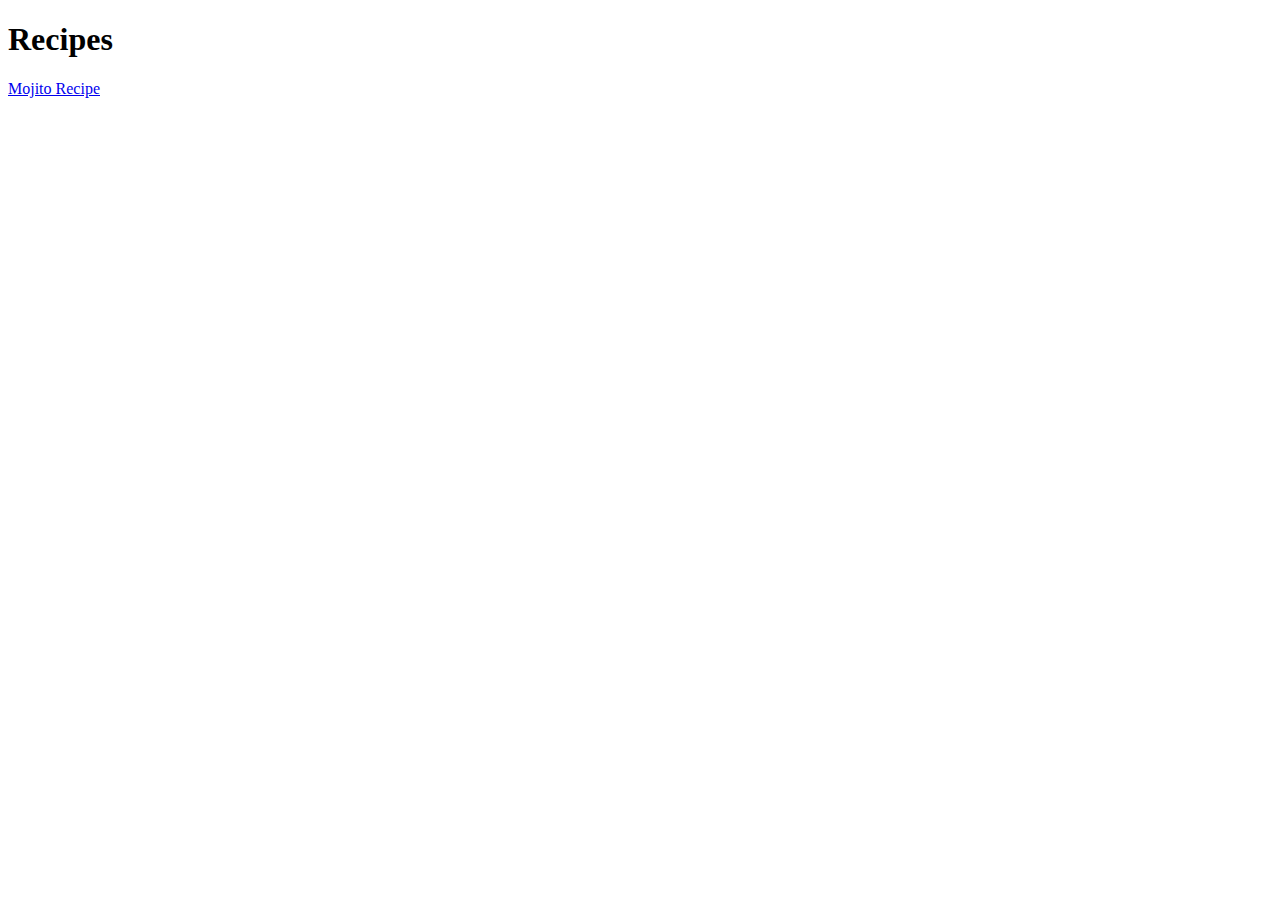
<file: index.html>
<!DOCTYPE html>
<html lang="en">
    <head>
        <meta charset="UTF-8">
        <title>Recipes</title>
    </head>
    
    <body>
        <h1>Recipes</h1>
        <a href="./recipes/mojito.html">Mojito Recipe</a>
    </body>
</html>
</file>
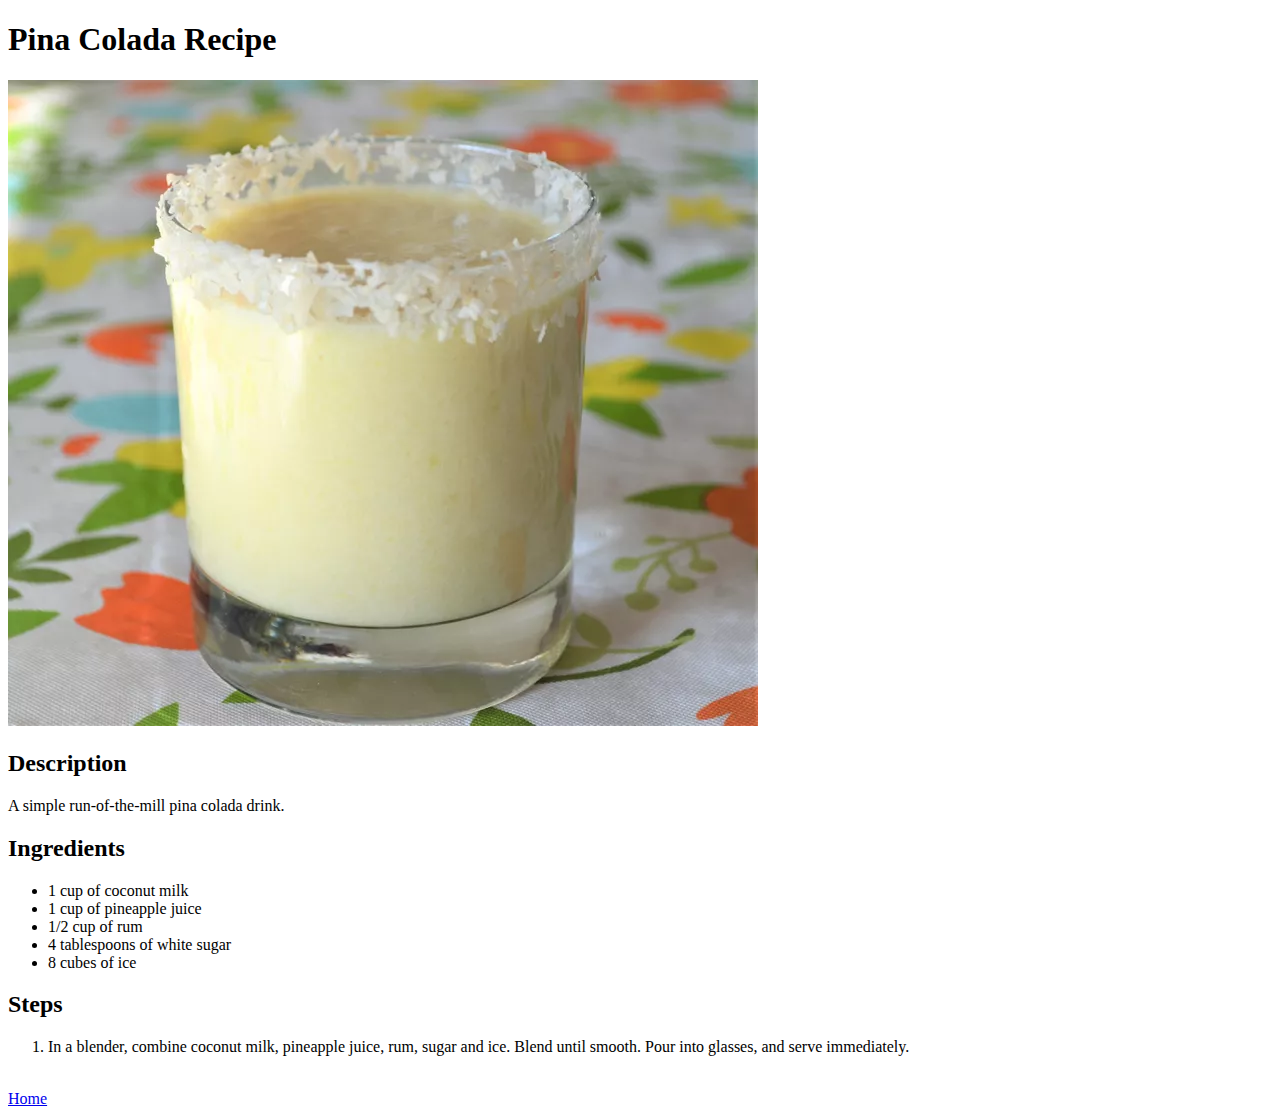
<file: recipes/pina_colada.html>
<!DOCTYPE html>
<html>
    <head>
        <meta charset="UTF-8">
        <title>Pina Colada Recipe</title>
    </head>

    <body>
        <h1>Pina Colada Recipe</h1>
        <img src="../imgs/pina_colada.png" alt="Pina Colada Finished Product">

        <h2>Description</h2>
        <p>A simple run-of-the-mill pina colada drink.</p>
        
        <h2>Ingredients</h2>
        <ul>
            <li>1 cup of coconut milk</li>
            <li>1 cup of pineapple juice</li>
            <li>1/2 cup of rum</li>
            <li>4 tablespoons of white sugar</li>
            <li>8 cubes of ice</li>
        </ul>

        <h2>Steps</h2>
        <ol>
            <li>In a blender, combine coconut milk, pineapple juice, rum, sugar and ice. Blend until smooth. Pour into glasses, and serve immediately.</li>
        </ol>

        <br>
        <a href="../index.html">Home</a>
    </body>
</html>
</file>
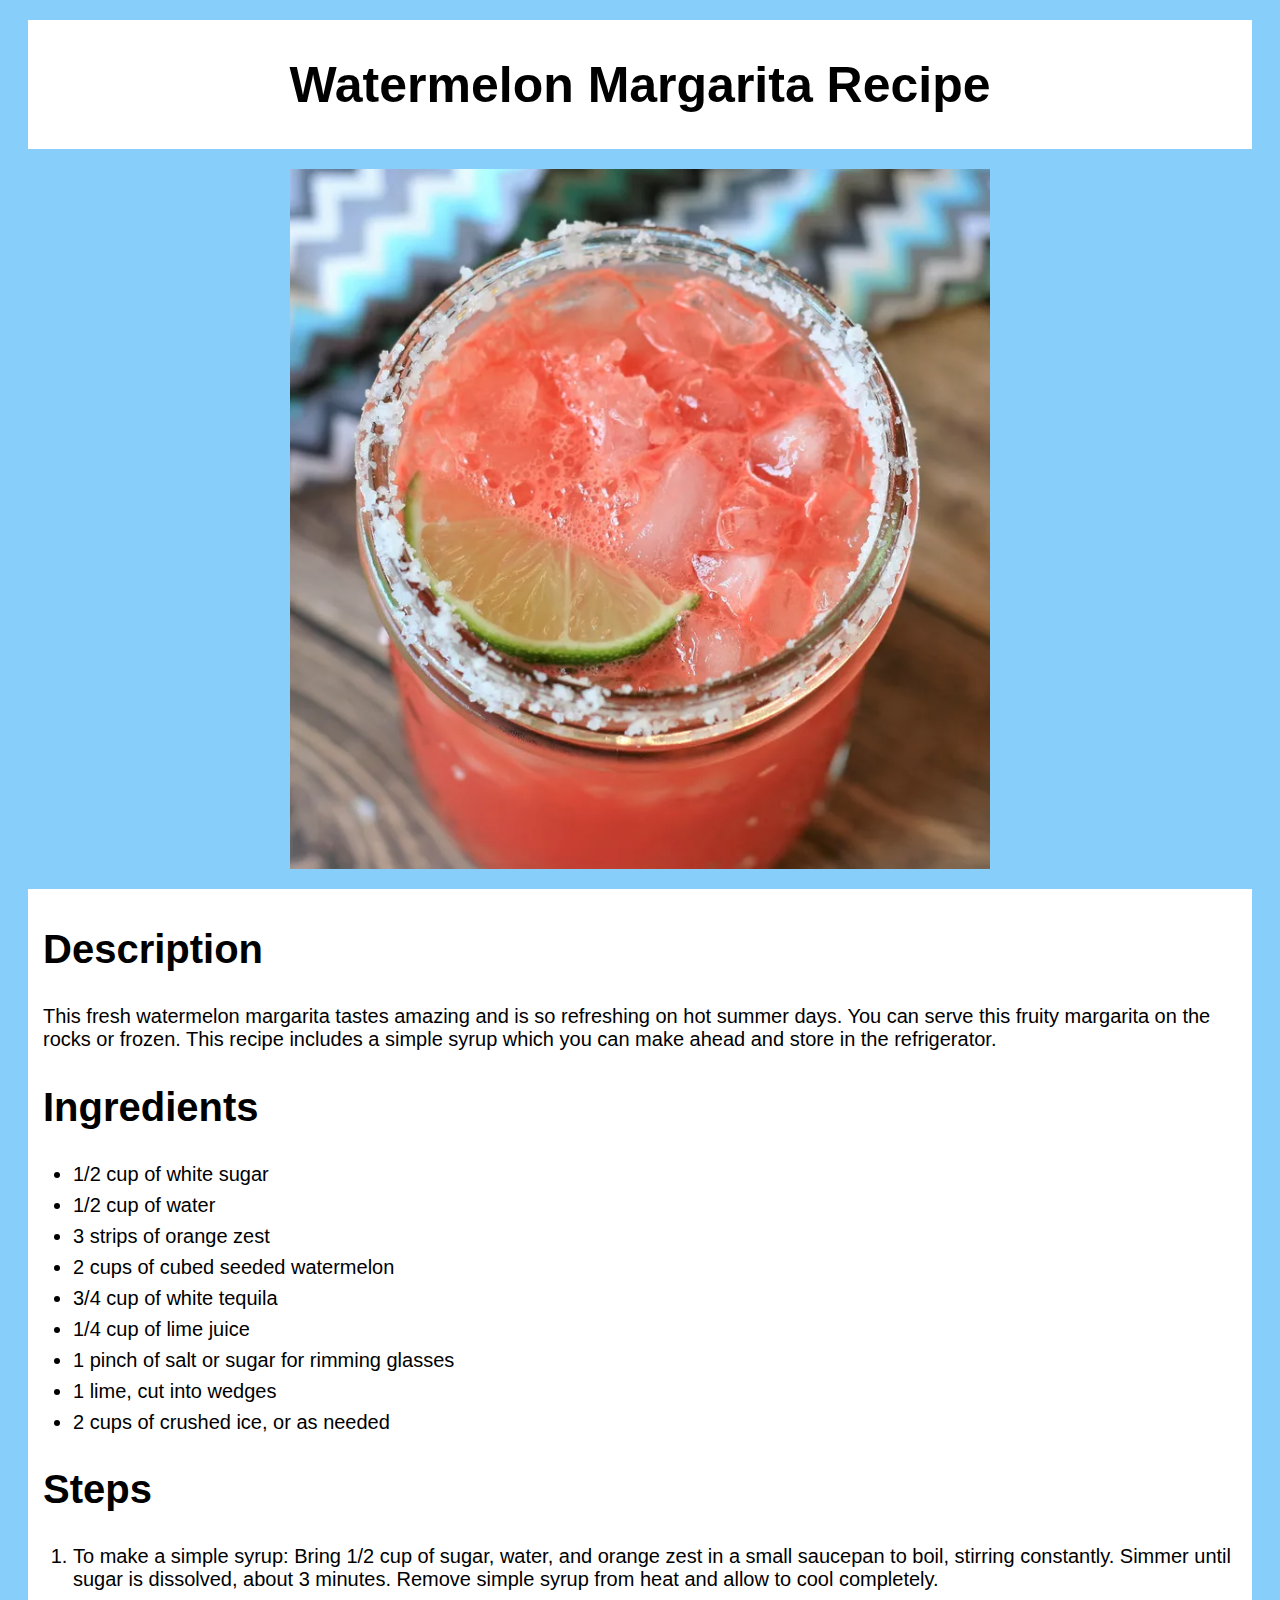
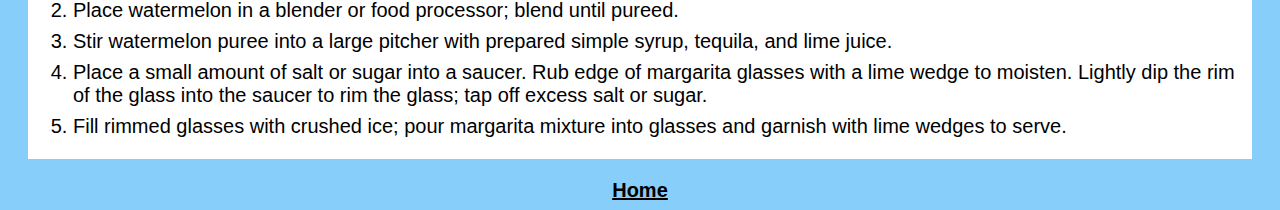
<file: recipes/watermelon_margarita.html>
<!DOCTYPE html>
<html>
    <head>
        <meta charset="UTF-8">
        <title>Watermelon Margarita Recipe</title>
        <link rel="stylesheet" href="../style.css">
    </head>

    <body>
        <div class="titlebox">
            <h1 class="title">Watermelon Margarita Recipe</h1>
        </div>
        
        <img src="../imgs/watermelon_margarita.png" alt="Watermelon Margarita Finished Product">

        <div class="contentbox">
            <h2 class="subtitle">Description</h2>
            <p class="text">This fresh watermelon margarita tastes amazing and is so refreshing on hot summer days. You can serve this fruity margarita on the rocks or frozen. This recipe includes a simple syrup which you can make ahead and store in the refrigerator.</p>

            <h2 class="subtitle">Ingredients</h2>
            <ul>
                <li class="listitem">1/2 cup of white sugar</li>
                <li class="listitem">1/2 cup of water</li>
                <li class="listitem">3 strips of orange zest</li>
                <li class="listitem">2 cups of cubed seeded watermelon</li>
                <li class="listitem">3/4 cup of white tequila</li>
                <li class="listitem">1/4 cup of lime juice</li>
                <li class="listitem">1 pinch of salt or sugar for rimming glasses</li>
                <li class="listitem">1 lime, cut into wedges</li>
                <li class="listitemend">2 cups of crushed ice, or as needed</li>
            </ul>

            <h2 class="subtitle">Steps</h2>
            <ol>
                <li class="listitem">To make a simple syrup: Bring 1/2 cup of sugar, water, and orange zest in a small saucepan to boil, stirring constantly. Simmer until sugar is dissolved, about 3 minutes. Remove simple syrup from heat and allow to cool completely.</li>
                <li class="listitem">Place watermelon in a blender or food processor; blend until pureed.</li>
                <li class="listitem">Stir watermelon puree into a large pitcher with prepared simple syrup, tequila, and lime juice.</li>
                <li class="listitem">Place a small amount of salt or sugar into a saucer. Rub edge of margarita glasses with a lime wedge to moisten. Lightly dip the rim of the glass into the saucer to rim the glass; tap off excess salt or sugar.</li>
                <li class="listitemend">Fill rimmed glasses with crushed ice; pour margarita mixture into glasses and garnish with lime wedges to serve.</li>
            </ol>
        </div>
        
        <a href="../index.html" class="home">Home</a>
    </body>
</html>
</file>
<file: style.css>
body {
    background-color: lightskyblue;
}

.title {
    font-size: 50px;
    font-family: Arial, Helvetica, sans-serif;
    color: black;
    text-align: center;
}

.subtitle {
    font-size: 40px;
    font-family: Arial, Helvetica, sans-serif;
    color: black;
    padding-left: 10px;
}

.titlebox {
    background-color: white;
    margin: 20px;
    padding: 2px;
}

.contentbox {
    background-color: white;
    margin: 20px;
    padding: 5px;
}

.listitem, .listitemend {
    font-size: 20px;
    font-family: Arial, Helvetica, sans-serif;
    padding-right: 10px;
}

.listitem {
    padding-bottom: 8px;
}

.listitemend {
    padding-bottom: 0px;
}

a {
    color: black;
}

img {
    display: block;
    margin-left: auto;
    margin-right: auto;
    width: 700px;
    height: auto;
}

.text {
    font-size: 20px;
    font-family: Arial, Helvetica, sans-serif;
    padding-left: 10px;
    padding-right: 10px;
}

.home {
    font-size: 20px;
    color: black;
    font-family: Arial, Helvetica, sans-serif;
    font-weight: bold;
    display: block;
    text-align: center;
}
</file>
